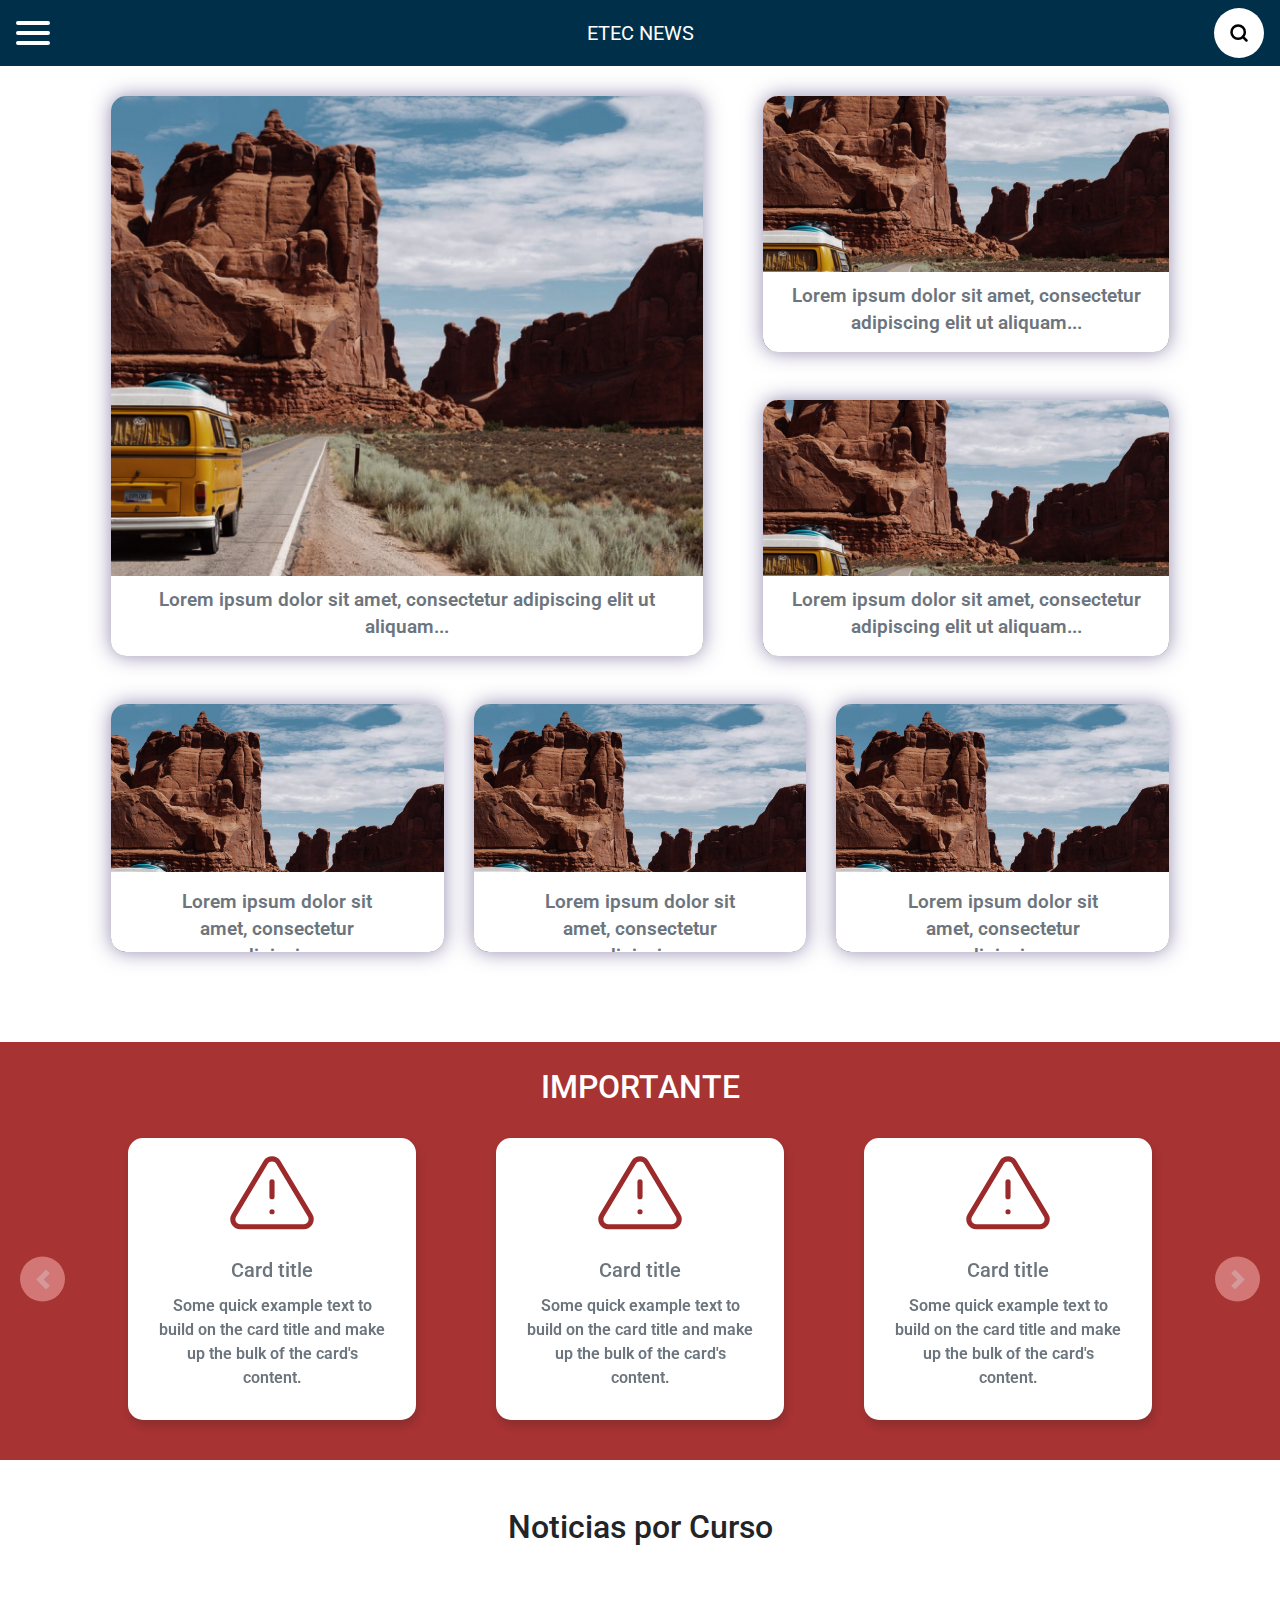
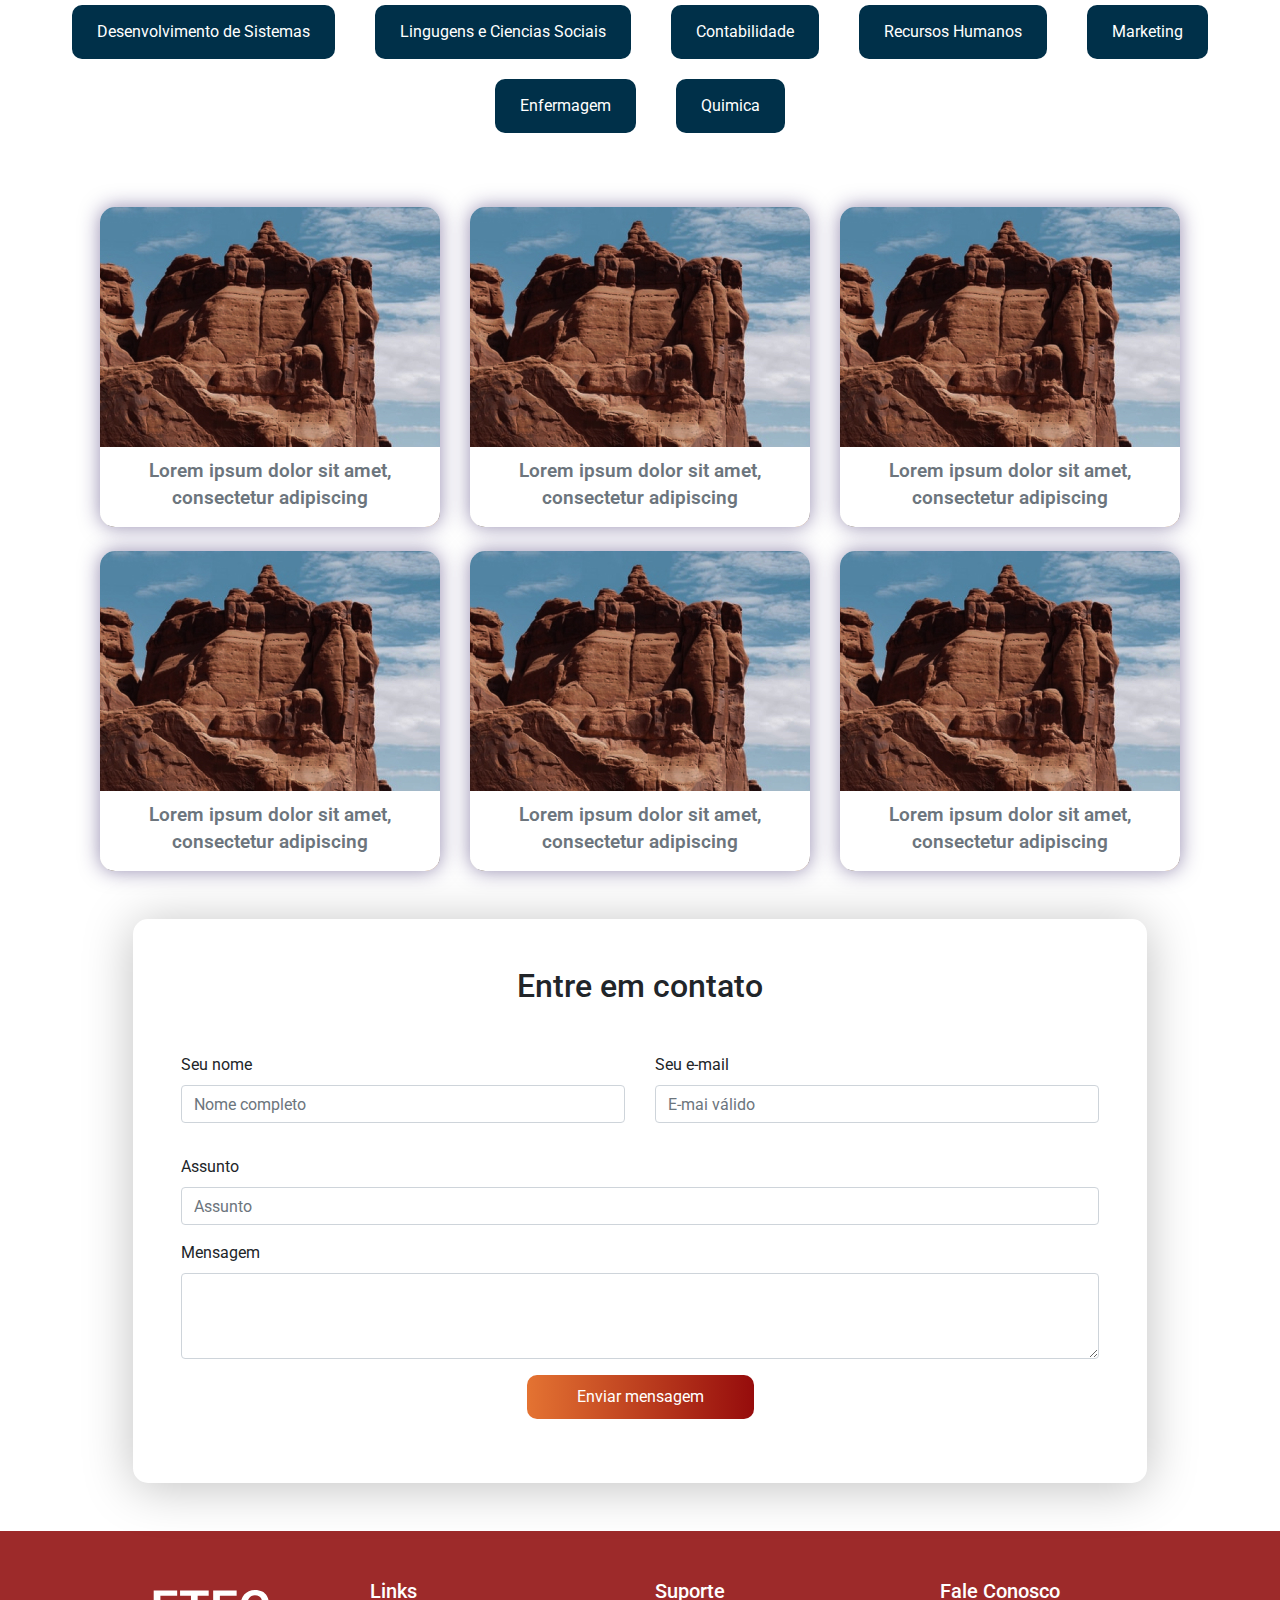
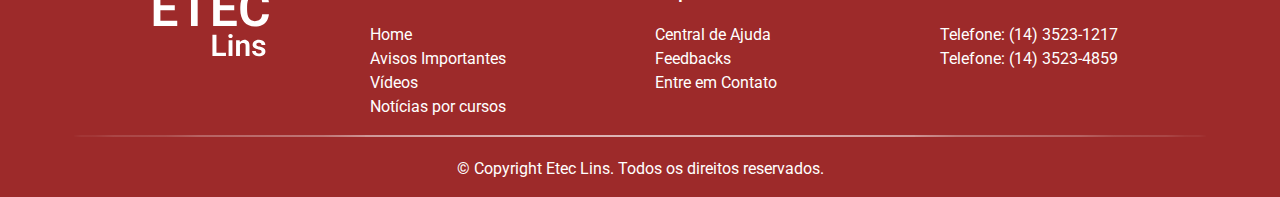
<file: index.html>
<!doctype html>
<html lang="pt-br">

<head>
    <meta charset="utf-8">
    <meta name="viewport" content="width=device-width, initial-scale=1, shrink-to-fit=no">
    <link rel="stylesheet" href="https://stackpath.bootstrapcdn.com/bootstrap/4.3.1/css/bootstrap.min.css" integrity="sha384-ggOyR0iXCbMQv3Xipma34MD+dH/1fQ784/j6cY/iJTQUOhcWr7x9JvoRxT2MZw1T" crossorigin="anonymous">
    <link rel="stylesheet" href="./css/global.css">
    <title>Etec News</title>
</head>

<body>

    
    <!-- NAVBAR // SIDEBAR -->
<nav class="navbar fixed-top">
    <button class="btn menu-btn">
<img src="./img/menu.svg" alt="menu" id="abrir">
</button>
    <a class="navbar-brand text-white nav-logo mr-auto" href="index.html">ETEC NEWS</a>
    <div class="search-box ml-auto">
        <input type="text" class="search-input" placeholder="Procurando por algo?">
        <a class="search-btn" href="#">
        <img src="./img/search.svg" alt="search">
        </a>
    </div>
</nav>

    <!-- SIDEBARR -->
        <div class="sidebar d-flex flex-column justify-content-between">
            <header>
                <h3 class="text-center logo-sidebar">ETEC NEWS</h3>
                <button class="fechar">
            <img src="./img/fechar.svg" alt="fechar">
        </button>
            </header>

            <input type="text" placeholder="Procurando por algo?" class="search-input-sidebar px-2 focus-0">

            <ul class="category">
                <li>
                    <img src="./img/home.svg" alt="home">
                    <a href="#home"></i>Home</a>
                </li>
                <li>
                    <img src="./img/alert-circle.svg" alt="avisos">
                    <a href="#avisos"></i>Avisos</a>
                </li>
                <li>
                    <img src="./img/paperclip.svg" alt="noticias">
                    <a href="#noticias"></i>Notícias</a>
                </li>
            </ul>
            <ul class="Help">
                <li><img src="./img/mail.svg" alt="email">
                    <a href="#contato"></i>Contate-nos</a>
                </li>
                <li><img src="./img/help-circle.svg" alt="duvidas">
                    <a href="#footer"></i>Dúvidas</a>
                </li>
            </ul>
        </div>
</nav>


    <!-- CARDS HOME -->
    <div class="container-fluid px-5 home" id="home">
        <div class="row mt-5 px-md-5">
            <div class="col-12 col-sm-12 col-md-7">
                <div class="container-fluid">
                    <div class="row">
                        <div class="col-12 col-sm-12 col-md-12">
                            <div class="box card-home-principal mt-5">
                                <div class="content">
                                    <p class="text-secondary">Lorem ipsum dolor sit amet, consectetur adipiscing elit ut aliquam...</p>
                                    <a class="btn btn-primary ver-mais" href="noticias.html">Ver Mais</a>
                                </div>
                            </div>
                        </div>
                    </div>
                </div>
            </div>
            <div class="col-12 col-sm-12 col-md-5">

                <div class="container-fluid">
                    <div class="row mt-md-4">
                        <div class="col-sm-12 col-md-12">
                            <div class="box card-home">
                                <div class="box card-secundary mt-4">
                                    <div class="content">
                                        <p class="text-secondary">Lorem ipsum dolor sit amet, consectetur adipiscing elit ut aliquam...</p>
                                        <a class="btn btn-primary ver-mais" href="noticias.html">Ver Mais</a>
                                    </div>
                                </div>
                            </div>
                        </div>
                    </div>
                    <div class="row mt-md-5">

                        <div class="col-sm-12 col-md-12">
                            <div class="box card-home mt-4 mt-md-0">
                                <div class="box card-secundary">
                                    <div class="content">
                                        <p class="text-secondary">Lorem ipsum dolor sit amet, consectetur adipiscing elit ut aliquam...</p>
                                        <a class="btn btn-primary ver-mais" href="noticias.html">Ver Mais</a>
                                    </div>
                                </div>
                            </div>
                        </div>
                    </div>
                </div>
            </div>
        </div>
        <div class="row mt-md-5">
            <div class="col-12 col-sm-12 col-md-12">

                <div class="container-fluid">
                    <div class="row px-md-5">
                        <div class="col-sm-12 col-12 col-md-4">
                            <div class="box card-home  mt-4 mt-md-0">
                                <div class="box card-tertiary">
                                    <div class="content px-5 py-3">
                                        <p class="text-secondary">Lorem ipsum dolor sit amet, consectetur adipiscing</p>
                                        <a class="btn btn-primary ver-mais" href="noticias.html">Ver Mais</a>
                                    </div>
                                </div>
                            </div>
                        </div>
                        <div class="col-sm-12 col-12 col-md-4">
                            <div class="box card-home  mt-4 mt-md-0">
                                <div class="box card-tertiary">
                                    <div class="content px-5 py-3">
                                        <p class="text-secondary">Lorem ipsum dolor sit amet, consectetur adipiscing</p>
                                        <a class="btn btn-primary ver-mais" href="noticias.html">Ver Mais</a>
                                    </div>
                                </div>
                            </div>
                        </div>
                        <div class="col-12 col-sm-12 col-md-4">
                            <div class="box card-home  mt-4 mt-md-0">
                                <div class="box card-tertiary">
                                    <div class="content px-5 py-3">
                                        <p class="text-secondary">Lorem ipsum dolor sit amet, consectetur adipiscing</p>
                                        <a class="btn btn-primary ver-mais" href="noticias.html">Ver Mais</a>
                                    </div>
                                </div>
                            </div>
                        </div>
                    </div>
                </div>
            </div>
        </div>
    </div>
    </div>
    
    <!-- AVISOS -->
    <div class=" avisos py-3" id="avisos">
        <h2 class="text-white text-center">IMPORTANTE</h2>
        <div id="carouselExampleControls" class="carousel slide" data-ride="carousel">
            <div class="carousel-inner">
                <div class="carousel-item active">
                    <div class="cards-wrapper">
                        <div class="card d-md-block" style="width: 18rem;">
                            <img src="img/alert-triangle.svg" class="card-img-top mx-auto" alt="...">
                            <div class="card-body">
                                <h5 class="card-title text-center">Card title</h5>
                                <p class="card-text">Some quick example text to build on the card title and make up the bulk of the card's content.</p>
                            </div>
                        </div>
                        <div class="card d-none d-md-block" style="width: 18rem;">
                            <img src="img/alert-triangle.svg" class="card-img-top mx-auto" alt="...">
                            <div class="card-body">
                                <h5 class="card-title text-center">Card title</h5>
                                <p class="card-text ">Some quick example text to build on the card title and make up the bulk of the card's content.</p>
                            </div>
                        </div>
                        <div class="card d-none d-md-block" style="width: 18rem;">
                            <img src="img/alert-triangle.svg" class="card-img-top mx-auto" alt="...">
                            <div class="card-body">
                                <h5 class="card-title text-center">Card title</h5>
                                <p class="card-text">Some quick example text to build on the card title and make up the bulk of the card's content.</p>
                            </div>
                        </div>
                    </div>
                </div>
                <div class="carousel-item">
                    <div class="cards-wrapper">
                        <div class="card d-md-block" style="width: 18rem;">
                            <img src="img/alert-triangle.svg" class="card-img-top mx-auto" alt="...">
                            <div class="card-body">
                                <h5 class="card-title text-center">Card title</h5>
                                <p class="card-text">Some quick example text to build on the card title and make up the bulk of the card's content.</p>
                            </div>
                        </div>
                        <div class="card d-none d-md-block" style="width: 18rem;">
                            <img src="img/alert-triangle.svg" class="card-img-top mx-auto" alt="...">
                            <div class="card-body">
                                <h5 class="card-title text-center">Card title</h5>
                                <p class="card-text">Some quick example text to build on the card title and make up the bulk of the card's content.</p>
                            </div>
                        </div>
                        <div class="card d-none d-md-block" style="width: 18rem;">
                            <img src="img/alert-triangle.svg" class="card-img-top mx-auto" alt="...">
                            <div class="card-body">
                                <h5 class="card-title text-center">Card title</h5>
                                <p class="card-text">Some quick example text to build on the card title and make up the bulk of the card's content.</p>
                            </div>
                        </div>
                    </div>
                </div>
            </div>
            <a class="carousel-control-prev" href="#carouselExampleControls" role="button" data-slide="prev">
                <span class="carousel-control-prev-icon" aria-hidden="true"></span>
                <span class="sr-only">Previous</span>
            </a>
            <a class="carousel-control-next" href="#carouselExampleControls" role="button" data-slide="next">
                <span class="carousel-control-next-icon" aria-hidden="true"></span>
                <span class="sr-only">Next</span>
            </a>
        </div>
    </div>


    <!-- NOTICIAS POR CURSO -->
    <div id="noticias">
    <h2 class="text-center mt-5">Noticias por Curso</h2>
    <nav>
        <div class="nav  mt-5 d-flex justify-content-center cursos" id="nav-tab" role="tablist">
            <a class="nav-item nav-link active" id="DS-tab" data-toggle="tab" href="#DS" role="tab" aria-controls="DS" aria-selected="true">Desenvolvimento de Sistemas</a>
            <a class="nav-item nav-link" id="LIN-tab" data-toggle="tab" href="#LIN" role="tab" aria-controls="LIN" aria-selected="false">Lingugens e Ciencias Sociais</a>
            <a class="nav-item nav-link" id="CONT-tab" data-toggle="tab" href="#CONT" role="tab" aria-controls="CONT" aria-selected="false">Contabilidade</a>
            <a class="nav-item nav-link" id="RH-tab" data-toggle="tab" href="#RH" role="tab" aria-controls="RH" aria-selected="false">Recursos Humanos</a>
            <a class="nav-item nav-link" id="MAR-tab" data-toggle="tab" href="#MAR" role="tab" aria-controls="MAR" aria-selected="false">Marketing</a>
            <a class="nav-item nav-link" id="ENF-tab" data-toggle="tab" href="#ENF" role="tab" aria-controls="ENF" aria-selected="false">Enfermagem</a>
            <a class="nav-item nav-link" id="QUI-tab" data-toggle="tab" href="#QUI" role="tab" aria-controls="QUI" aria-selected="false">Quimica</a>
        </div>
    </nav>

    <div class="tab-content" id="nav-tabContent">
        <div class="tab-pane fade show active" id="DS" role="tabpanel" aria-labelledby="DS-tab">
            <div class="container ">
                <div class="row mt-3">
                    <div class="col-12 col-sm-12 col-md-12">
                        <div class="container-fluid mt-5">
                            <div class="row">
                                <div class="col-sm-4 mt-sm-4 mt-md-0">
                                    <div class="box card-new">
                                        <div class="content">
                                            <p class="text-secondary">Lorem ipsum dolor sit amet, consectetur adipiscing</p>
                                            <a class="btn btn-primary ver-mais" href="noticias.html">Ver Mais</a>
                                        </div>
                                    </div>
                                </div>
                                <div class="col-sm-4 mt-md-0 mt-5">
                                    <div class="box card-new">
                                        <div class="content">
                                            <p class="text-secondary">Lorem ipsum dolor sit amet, consectetur adipiscing</p>
                                            <a class="btn btn-primary ver-mais" href="noticias.html">Ver Mais</a>
                                        </div>
                                    </div>
                                </div>
                                <div class="col-sm-4 mt-md-0 mt-5">
                                    <div class="box card-new">
                                        <div class="content">
                                            <p class="text-secondary">Lorem ipsum dolor sit amet, consectetur adipiscing</p>
                                            <a class="btn btn-primary ver-mais" href="noticias.html">Ver Mais</a>
                                        </div>
                                    </div>
                                </div>
                                <div class="col-sm-4 mt-4">
                                    <div class="box card-new">
                                        <div class="content">
                                            <p class="text-secondary">Lorem ipsum dolor sit amet, consectetur adipiscing</p>
                                            <a class="btn btn-primary ver-mais" href="noticias.html">Ver Mais</a>
                                        </div>
                                    </div>
                                </div>
                                <div class="col-sm-4 mt-4">
                                    <div class="box card-new">
                                        <div class="content">
                                            <p class="text-secondary">Lorem ipsum dolor sit amet, consectetur adipiscing</p>
                                            <a class="btn btn-primary ver-mais" href="noticias.html">Ver Mais</a>
                                        </div>
                                    </div>
                                </div>
                                <div class="col-sm-4 mt-4">
                                    <div class="box card-new">
                                        <div class="content">
                                            <p class="text-secondary">Lorem ipsum dolor sit amet, consectetur adipiscing</p>
                                            <a class="btn btn-primary ver-mais" href="noticias.html">Ver Mais</a>
                                        </div>
                                    </div>
                                </div>
                            </div>
                        </div>
                    </div>
                </div>
            </div>
        </div>
        <div class="tab-pane fade" id="LIN" role="tabpanel" aria-labelledby="LIN-tab">
            <div class="container ">
                <div class="row mt-3">
                    <div class="col-12 col-sm-12 col-md-12">
                        <div class="container-fluid mt-5">
                            <div class="row">
                                <div class="col-sm-4 mt-sm-4 mt-md-0">
                                    <div class="box card-new">
                                        <div class="content">
                                            <p class="text-secondary">Lorem ipsum dolor sit amet, consectetur adipiscing</p>
                                            <a class="btn btn-primary ver-mais" href="noticias.html">Ver Mais</a>
                                        </div>
                                    </div>
                                </div>
                                <div class="col-sm-4 mt-md-0 mt-5">
                                    <div class="box card-new">
                                        <div class="content">
                                            <p class="text-secondary">Lorem ipsum dolor sit amet, consectetur adipiscing</p>
                                            <a class="btn btn-primary ver-mais" href="noticias.html">Ver Mais</a>
                                        </div>
                                    </div>
                                </div>
                                <div class="col-sm-4 mt-md-0 mt-5">
                                    <div class="box card-new">
                                        <div class="content">
                                            <p class="text-secondary">Lorem ipsum dolor sit amet, consectetur adipiscing</p>
                                            <a class="btn btn-primary ver-mais" href="noticias.html">Ver Mais</a>
                                        </div>
                                    </div>
                                </div>
                                <div class="col-sm-4 mt-4">
                                    <div class="box card-new">
                                        <div class="content">
                                            <p class="text-secondary">Lorem ipsum dolor sit amet, consectetur adipiscing</p>
                                            <a class="btn btn-primary ver-mais" href="noticias.html">Ver Mais</a>
                                        </div>
                                    </div>
                                </div>
                                <div class="col-sm-4 mt-4">
                                    <div class="box card-new">
                                        <div class="content">
                                            <p class="text-secondary">Lorem ipsum dolor sit amet, consectetur adipiscing</p>
                                            <a class="btn btn-primary ver-mais" href="noticias.html">Ver Mais</a>
                                        </div>
                                    </div>
                                </div>
                                <div class="col-sm-4 mt-4">
                                    <div class="box card-new">
                                        <div class="content">
                                            <p class="text-secondary">Lorem ipsum dolor sit amet, consectetur adipiscing</p>
                                            <a class="btn btn-primary ver-mais" href="noticias.html">Ver Mais</a>
                                        </div>
                                    </div>
                                </div>
                            </div>
                        </div>
                    </div>
                </div>
            </div>
        </div>
        <div class="tab-pane fade" id="CONT" role="tabpanel" aria-labelledby="CONT-tab">
            <div class="container ">
                <div class="row mt-3">
                    <div class="col-12 col-sm-12 col-md-12">
                        <div class="container-fluid mt-5">
                            <div class="row">
                                <div class="col-sm-4 mt-sm-4 mt-md-0">
                                    <div class="box card-new">
                                        <div class="content">
                                            <p class="text-secondary">Lorem ipsum dolor sit amet, consectetur adipiscing</p>
                                            <a class="btn btn-primary ver-mais" href="noticias.html">Ver Mais</a>
                                        </div>
                                    </div>
                                </div>
                                <div class="col-sm-4 mt-md-0 mt-5">
                                    <div class="box card-new">
                                        <div class="content">
                                            <p class="text-secondary">Lorem ipsum dolor sit amet, consectetur adipiscing</p>
                                            <a class="btn btn-primary ver-mais" href="noticias.html">Ver Mais</a>
                                        </div>
                                    </div>
                                </div>
                                <div class="col-sm-4 mt-md-0 mt-5">
                                    <div class="box card-new">
                                        <div class="content">
                                            <p class="text-secondary">Lorem ipsum dolor sit amet, consectetur adipiscing</p>
                                            <a class="btn btn-primary ver-mais" href="noticias.html">Ver Mais</a>
                                        </div>
                                    </div>
                                </div>
                                <div class="col-sm-4 mt-4">
                                    <div class="box card-new">
                                        <div class="content">
                                            <p class="text-secondary">Lorem ipsum dolor sit amet, consectetur adipiscing</p>
                                            <a class="btn btn-primary ver-mais" href="noticias.html">Ver Mais</a>
                                        </div>
                                    </div>
                                </div>
                                <div class="col-sm-4 mt-4">
                                    <div class="box card-new">
                                        <div class="content">
                                            <p class="text-secondary">Lorem ipsum dolor sit amet, consectetur adipiscing</p>
                                            <a class="btn btn-primary ver-mais" href="noticias.html">Ver Mais</a>
                                        </div>
                                    </div>
                                </div>
                                <div class="col-sm-4 mt-4">
                                    <div class="box card-new">
                                        <div class="content">
                                            <p class="text-secondary">Lorem ipsum dolor sit amet, consectetur adipiscing</p>
                                            <a class="btn btn-primary ver-mais" href="noticias.html">Ver Mais</a>
                                        </div>
                                    </div>
                                </div>
                            </div>
                        </div>
                    </div>
                </div>
            </div>
        </div>
        <div class="tab-pane fade" id="RH" role="tabpanel" aria-labelledby="RH-tab">
            <div class="container">
                <div class="container ">
                    <div class="row mt-3">
                        <div class="col-12 col-sm-12 col-md-12">
                            <div class="container-fluid mt-5">
                                <div class="row">
                                    <div class="col-sm-4 mt-sm-4 mt-md-0">
                                        <div class="box card-new">
                                            <div class="content">
                                                <p class="text-secondary">Lorem ipsum dolor sit amet, consectetur adipiscing</p>
                                                <a class="btn btn-primary ver-mais" href="noticias.html">Ver Mais</a>
                                            </div>
                                        </div>
                                    </div>
                                    <div class="col-sm-4 mt-md-0 mt-5">
                                        <div class="box card-new">
                                            <div class="content">
                                                <p class="text-secondary">Lorem ipsum dolor sit amet, consectetur adipiscing</p>
                                                <a class="btn btn-primary ver-mais" href="noticias.html">Ver Mais</a>
                                            </div>
                                        </div>
                                    </div>
                                    <div class="col-sm-4 mt-md-0 mt-5">
                                        <div class="box card-new">
                                            <div class="content">
                                                <p class="text-secondary">Lorem ipsum dolor sit amet, consectetur adipiscing</p>
                                                <a class="btn btn-primary ver-mais" href="noticias.html">Ver Mais</a>
                                            </div>
                                        </div>
                                    </div>
                                    <div class="col-sm-4 mt-4">
                                        <div class="box card-new">
                                            <div class="content">
                                                <p class="text-secondary">Lorem ipsum dolor sit amet, consectetur adipiscing</p>
                                                <a class="btn btn-primary ver-mais" href="noticias.html">Ver Mais</a>
                                            </div>
                                        </div>
                                    </div>
                                    <div class="col-sm-4 mt-4">
                                        <div class="box card-new">
                                            <div class="content">
                                                <p class="text-secondary">Lorem ipsum dolor sit amet, consectetur adipiscing</p>
                                                <a class="btn btn-primary ver-mais" href="noticias.html">Ver Mais</a>
                                            </div>
                                        </div>
                                    </div>
                                    <div class="col-sm-4 mt-4">
                                        <div class="box card-new">
                                            <div class="content">
                                                <p class="text-secondary">Lorem ipsum dolor sit amet, consectetur adipiscing</p>
                                                <a class="btn btn-primary ver-mais" href="noticias.html">Ver Mais</a>
                                            </div>
                                        </div>
                                    </div>
                                </div>
                            </div>
                        </div>
                    </div>
                </div>
            </div>
        </div>
        <div class="tab-pane fade" id="MAR" role="tabpanel" aria-labelledby="MAR-tab">
            <div class="container">
                <div class="container ">
                    <div class="row mt-3">
                        <div class="col-12 col-sm-12 col-md-12">
                            <div class="container-fluid mt-5">
                                <div class="row">
                                    <div class="col-sm-4 mt-sm-4 mt-md-0">
                                        <div class="box card-new">
                                            <div class="content">
                                                <p class="text-secondary">Lorem ipsum dolor sit amet, consectetur adipiscing</p>
                                                <a class="btn btn-primary ver-mais" href="noticias.html">Ver Mais</a>
                                            </div>
                                        </div>
                                    </div>
                                    <div class="col-sm-4 mt-md-0 mt-5">
                                        <div class="box card-new">
                                            <div class="content">
                                                <p class="text-secondary">Lorem ipsum dolor sit amet, consectetur adipiscing</p>
                                                <a class="btn btn-primary ver-mais" href="noticias.html">Ver Mais</a>
                                            </div>
                                        </div>
                                    </div>
                                    <div class="col-sm-4 mt-md-0 mt-5">
                                        <div class="box card-new">
                                            <div class="content">
                                                <p class="text-secondary">Lorem ipsum dolor sit amet, consectetur adipiscing</p>
                                                <a class="btn btn-primary ver-mais" href="noticias.html">Ver Mais</a>
                                            </div>
                                        </div>
                                    </div>
                                    <div class="col-sm-4 mt-4">
                                        <div class="box card-new">
                                            <div class="content">
                                                <p class="text-secondary">Lorem ipsum dolor sit amet, consectetur adipiscing</p>
                                                <a class="btn btn-primary ver-mais" href="noticias.html">Ver Mais</a>
                                            </div>
                                        </div>
                                    </div>
                                    <div class="col-sm-4 mt-4">
                                        <div class="box card-new">
                                            <div class="content">
                                                <p class="text-secondary">Lorem ipsum dolor sit amet, consectetur adipiscing</p>
                                                <a class="btn btn-primary ver-mais" href="noticias.html">Ver Mais</a>
                                            </div>
                                        </div>
                                    </div>
                                    <div class="col-sm-4 mt-4">
                                        <div class="box card-new">
                                            <div class="content">
                                                <p class="text-secondary">Lorem ipsum dolor sit amet, consectetur adipiscing</p>
                                                <a class="btn btn-primary ver-mais" href="noticias.html">Ver Mais</a>
                                            </div>
                                        </div>
                                    </div>
                                </div>
                            </div>
                        </div>
                    </div>
                </div>
        </div>
        <div class="tab-pane fade" id="ENF" role="tabpanel" aria-labelledby="ENF-tab">
            <div class="container ">
                <div class="row mt-3">
                    <div class="col-12 col-sm-12 col-md-12">
                        <div class="container-fluid mt-5">
                            <div class="row">
                                <div class="col-sm-4 mt-sm-4 mt-md-0">
                                    <div class="box card-new">
                                        <div class="content">
                                            <p class="text-secondary">Lorem ipsum dolor sit amet, consectetur adipiscing</p>
                                            <a class="btn btn-primary ver-mais" href="noticias.html">Ver Mais</a>
                                        </div>
                                    </div>
                                </div>
                                <div class="col-sm-4 mt-md-0 mt-5">
                                    <div class="box card-new">
                                        <div class="content">
                                            <p class="text-secondary">Lorem ipsum dolor sit amet, consectetur adipiscing</p>
                                            <a class="btn btn-primary ver-mais" href="noticias.html">Ver Mais</a>
                                        </div>
                                    </div>
                                </div>
                                <div class="col-sm-4 mt-md-0 mt-5">
                                    <div class="box card-new">
                                        <div class="content">
                                            <p class="text-secondary">Lorem ipsum dolor sit amet, consectetur adipiscing</p>
                                            <a class="btn btn-primary ver-mais" href="noticias.html">Ver Mais</a>
                                        </div>
                                    </div>
                                </div>
                                <div class="col-sm-4 mt-4">
                                    <div class="box card-new">
                                        <div class="content">
                                            <p class="text-secondary">Lorem ipsum dolor sit amet, consectetur adipiscing</p>
                                            <a class="btn btn-primary ver-mais" href="noticias.html">Ver Mais</a>
                                        </div>
                                    </div>
                                </div>
                                <div class="col-sm-4 mt-4">
                                    <div class="box card-new">
                                        <div class="content">
                                            <p class="text-secondary">Lorem ipsum dolor sit amet, consectetur adipiscing</p>
                                            <a class="btn btn-primary ver-mais" href="noticias.html">Ver Mais</a>
                                        </div>
                                    </div>
                                </div>
                                <div class="col-sm-4 mt-4">
                                    <div class="box card-new">
                                        <div class="content">
                                            <p class="text-secondary">Lorem ipsum dolor sit amet, consectetur adipiscing</p>
                                            <a class="btn btn-primary ver-mais" href="noticias.html">Ver Mais</a>
                                        </div>
                                    </div>
                                </div>
                            </div>
                        </div>
                    </div>
                </div>
            </div>
        </div>
        <div class="tab-pane fade" id="QUI" role="tabpanel" aria-labelledby="QUI-tab">
            <div class="container ">
                <div class="row mt-3">
                    <div class="col-12 col-sm-12 col-md-12">
                        <div class="container-fluid mt-5">
                            <div class="row">
                                <div class="col-sm-4 mt-sm-4 mt-md-0">
                                    <div class="box card-new">
                                        <div class="content">
                                            <p class="text-secondary">Lorem ipsum dolor sit amet, consectetur adipiscing</p>
                                            <a class="btn btn-primary ver-mais" href="noticias.html">Ver Mais</a>
                                        </div>
                                    </div>
                                </div>
                                <div class="col-sm-4 mt-md-0 mt-5">
                                    <div class="box card-new">
                                        <div class="content">
                                            <p class="text-secondary">Lorem ipsum dolor sit amet, consectetur adipiscing</p>
                                            <a class="btn btn-primary ver-mais" href="noticias.html">Ver Mais</a>
                                        </div>
                                    </div>
                                </div>
                                <div class="col-sm-4 mt-md-0 mt-5">
                                    <div class="box card-new">
                                        <div class="content">
                                            <p class="text-secondary">Lorem ipsum dolor sit amet, consectetur adipiscing</p>
                                            <a class="btn btn-primary ver-mais" href="noticias.html">Ver Mais</a>
                                        </div>
                                    </div>
                                </div>
                                <div class="col-sm-4 mt-4">
                                    <div class="box card-new">
                                        <div class="content">
                                            <p class="text-secondary">Lorem ipsum dolor sit amet, consectetur adipiscing</p>
                                            <a class="btn btn-primary ver-mais" href="noticias.html">Ver Mais</a>
                                        </div>
                                    </div>
                                </div>
                                <div class="col-sm-4 mt-4">
                                    <div class="box card-new">
                                        <div class="content">
                                            <p class="text-secondary">Lorem ipsum dolor sit amet, consectetur adipiscing</p>
                                            <a class="btn btn-primary ver-mais" href="noticias.html">Ver Mais</a>
                                        </div>
                                    </div>
                                </div>
                                <div class="col-sm-4 mt-4">
                                    <div class="box card-new">
                                        <div class="content">
                                            <p class="text-secondary">Lorem ipsum dolor sit amet, consectetur adipiscing</p>
                                            <a class="btn btn-primary ver-mais" href="noticias.html">Ver Mais</a>
                                        </div>
                                    </div>
                                </div>
                            </div>
                        </div>
                    </div>
                </div>
            </div>
            <div>
            </div>
        </div>
    </div>

    </div>

    <div class="container  mt-5 contact-page" id="contato">
        <form class="contact p-5 m-2 m-md-5">
            <h2 class="text-center mb-5">Entre em contato</h2>
            <div class="row">
                <div class="form-group col-md-6">
                    <label for="name">Seu nome</label>
                    <input type="text" name="name" class="form-control" placeholder="Nome completo" required="">
                </div>
                <div class="form-group col-md-6 mt-3 mt-md-0">
                    <label for="name">Seu e-mail</label>
                    <input type="email" class="form-control" name="email" placeholder="E-mai válido" required="">
                </div>
            </div>
            <div class="form-group mt-3">
                <label for="name">Assunto</label>
                <input type="text" class="form-control" name="subject" placeholder="Assunto" required="">
            </div>
            <div class="form-group mt-3">
                <label for="name">Mensagem</label>
                <textarea class="form-control" name="message" rows="3" required=""></textarea>
            </div>
            <div class="my-3">
                <div class="text-center"><button type="submit" class="btn btn-primary ver-mais">Enviar mensagem</button></div>
        </form>
        </div>
    </div>

    <!-- RODAPÉ -->
    <div class="container-fluid mt-5 bg-dark footer" id="footer">
        <div class="row">
            <div class="col-12 col-sm-12 col-md-12">

                <div class="container">
                    <div class="row mt-5">
                        <div class="col-sm-3 text-center">
                            <img src="./img/ETEC.svg" alt="etec">
                        </div>
                        <div class="col-sm-3 text-center text-sm-left mt-5 mt-sm-0 mt-md-0">
                            <h5>Links</h5>
                            <ul>
                                <li><a href="#"> Home</a></li>
                                <li><a href="#"> Avisos Importantes</a></li>
                                <li><a href="#"> Vídeos</a></li>
                                <li><a href="#"> Notícias por cursos</a></li>
                            </ul>
                        </div>
                        <div class="col-sm-3 text-center text-sm-left mt-5 mt-sm-0 mt-md-0">
                            <h5>Suporte</h5>
                            <ul>
                                <li><a href="#"> Central de Ajuda</a></li>
                                <li><a href="#"> Feedbacks</a></li>
                                <li><a href="#"> Entre em Contato</a></li>
                            </ul>
                        </div>
                        <div class="col-sm-3 text-center text-sm-left mt-5 mt-sm-0 mt-md-0">
                            <h5>Fale Conosco</h5>
                            <ul>
                                <li>Telefone: (14) 3523-1217</li>
                                <li> Telefone: (14) 3523-4859</li>
                            </ul>
                        </div>
                        <div class="border-footer"></div>
                        <p class="text-center">© Copyright Etec Lins. Todos os direitos reservados.</p>
                    </div>
                </div>

    <script src="./js/script.js"></script>
    <script src="https://code.jquery.com/jquery-3.3.1.slim.min.js" integrity="sha384-q8i/X+965DzO0rT7abK41JStQIAqVgRVzpbzo5smXKp4YfRvH+8abtTE1Pi6jizo" crossorigin="anonymous"></script>
    <script src="https://cdnjs.cloudflare.com/ajax/libs/popper.js/1.14.7/umd/popper.min.js" integrity="sha384-UO2eT0CpHqdSJQ6hJty5KVphtPhzWj9WO1clHTMGa3JDZwrnQq4sF86dIHNDz0W1" crossorigin="anonymous"></script>
    <script src="https://stackpath.bootstrapcdn.com/bootstrap/4.3.1/js/bootstrap.min.js" integrity="sha384-JjSmVgyd0p3pXB1rRibZUAYoIIy6OrQ6VrjIEaFf/nJGzIxFDsf4x0xIM+B07jRM" crossorigin="anonymous"></script>
</body>

</html>
</file>
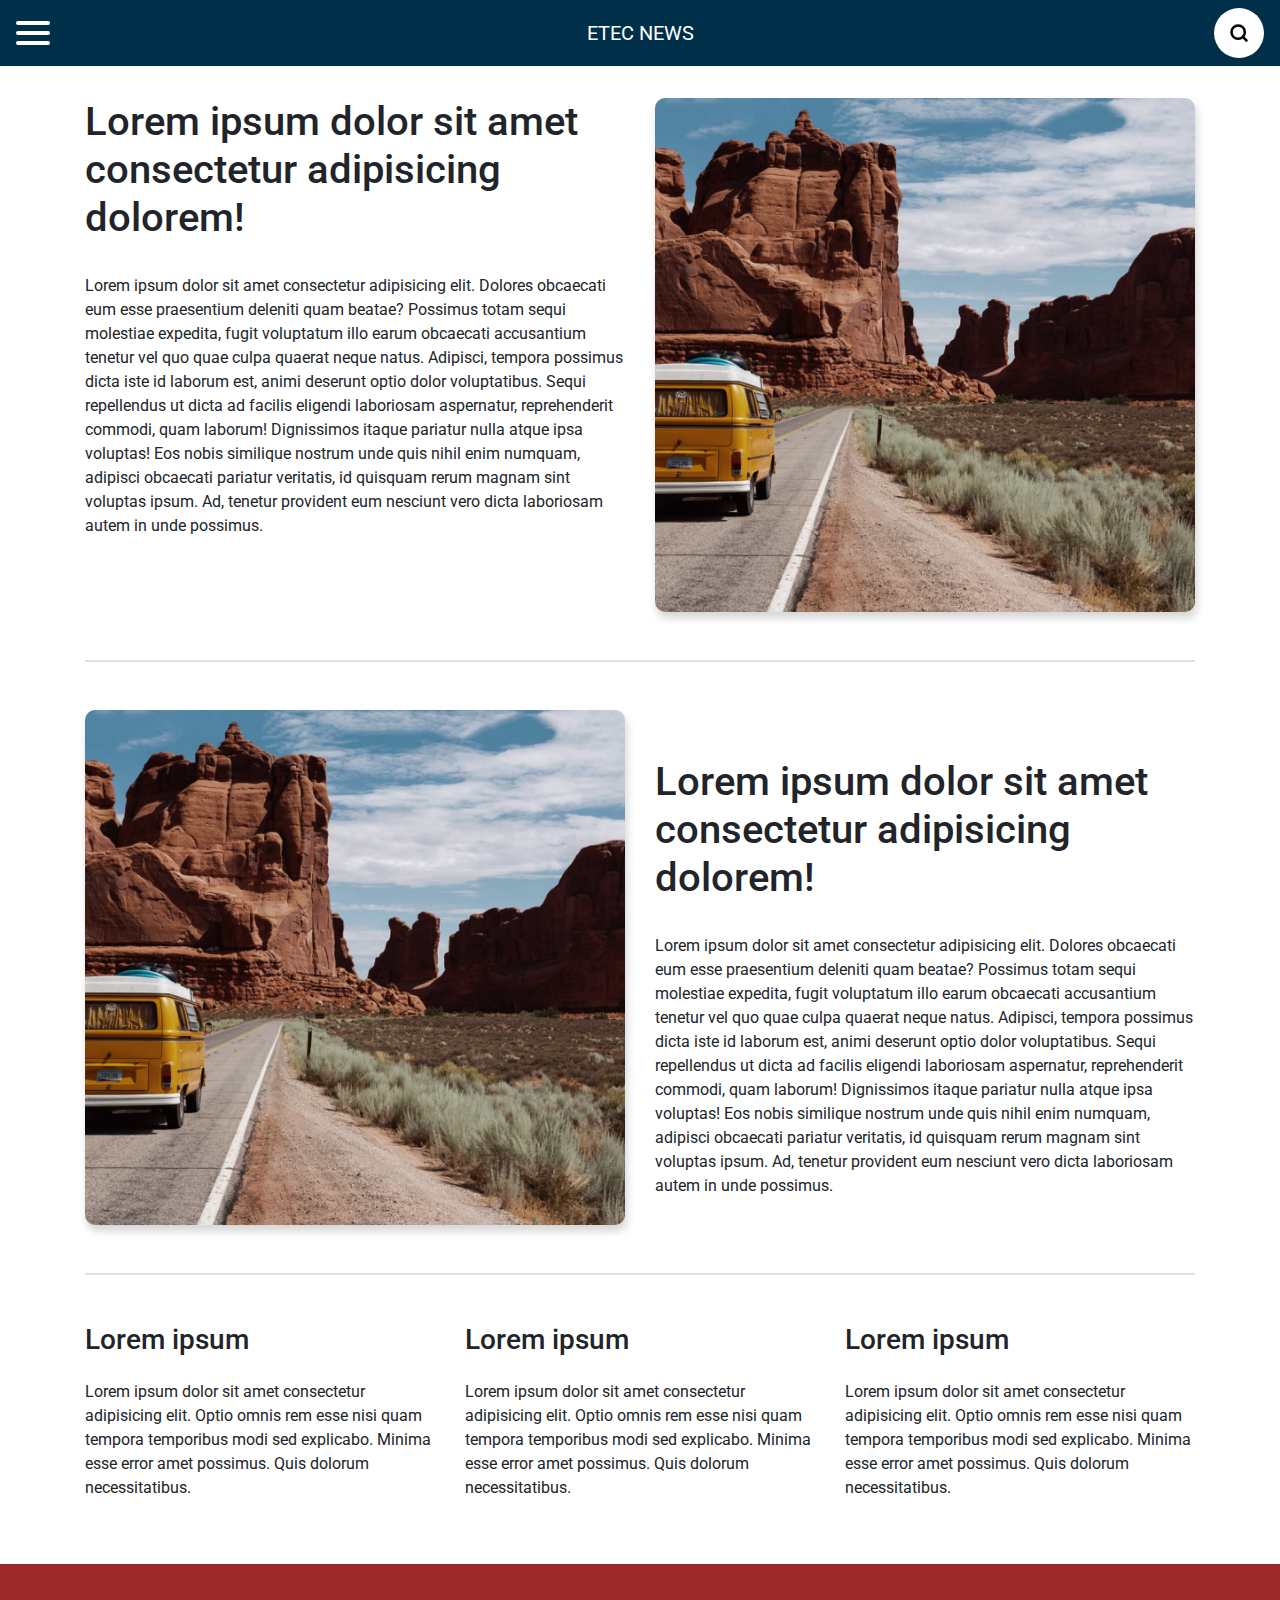
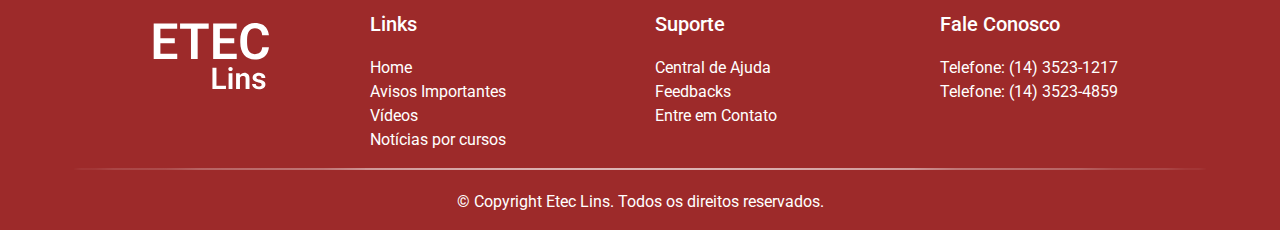
<file: noticias.html>
<!doctype html>
<html lang="pt-br">

<head>
    <meta charset="utf-8">
    <meta name="viewport" content="width=device-width, initial-scale=1, shrink-to-fit=no">
    <link rel="stylesheet" href="https://stackpath.bootstrapcdn.com/bootstrap/4.3.1/css/bootstrap.min.css" integrity="sha384-ggOyR0iXCbMQv3Xipma34MD+dH/1fQ784/j6cY/iJTQUOhcWr7x9JvoRxT2MZw1T" crossorigin="anonymous">
    <link rel="stylesheet" href="https://cdnjs.cloudflare.com/ajax/libs/font-awesome/6.1.1/css/all.min.css" integrity="sha512-KfkfwYDsLkIlwQp6LFnl8zNdLGxu9YAA1QvwINks4PhcElQSvqcyVLLD9aMhXd13uQjoXtEKNosOWaZqXgel0g==" crossorigin="anonymous" referrerpolicy="no-referrer"
    />
    <link rel="stylesheet" href="./css/global.css">
    <title>Title</title>
</head>

<body>

    <!-- NAVBAR // SIDEBAR -->
    <nav class="navbar fixed-top">
        <button class="btn menu-btn">
    <img src="./img/menu.svg" alt="menu" id="abrir">
    </button>
        <a class="navbar-brand text-white nav-logo mr-auto" href="index.html">ETEC NEWS</a>
        <div class="search-box ml-auto">
            <input type="text" class="search-input" placeholder="Procurando por algo?">
            <a class="search-btn" href="#">
            <img src="/img/search.svg" alt="search">
            </a>
        </div>
    </nav>
    
        <!-- SIDEBARR -->
            <div class="sidebar d-flex flex-column justify-content-between">
                <header>
                    <h3 class="text-center logo-sidebar">ETEC NEWS</h3>
                    <button class="fechar">
                <img src="./img/fechar.svg" alt="fechar">
            </button>
                </header>
    
                <input type="text" placeholder="Procurando por algo?" class="search-input-sidebar px-2 focus-0">
    
                <ul class="category">
                    <li>
                        <img src="./img/home.svg" alt="home">
                        <a href="#home"></i>Home</a>
                    </li>
                    <li>
                        <img src="./img/alert-circle.svg" alt="avisos">
                        <a href="#avisos"></i>Avisos</a>
                    </li>
                    <li>
                        <img src="./img/paperclip.svg" alt="noticias">
                        <a href="#noticias"></i>Notícias</a>
                    </li>
                    <li>
                        <img src="./img/film.svg" alt="videos">
                        <a href="#videos"></i>Vídeos</a>
                    </li>
                </ul>
                <ul class="Help">
                    <li><img src="./img/mail.svg" alt="email">
                        <a href="#contato"></i>Contate-nos</a>
                    </li>
                    <li><img src="./img/help-circle.svg" alt="duvidas">
                        <a href="#footer"></i>Dúvidas</a>
                    </li>
                </ul>
            </div>
    </nav>


    <div class="container mt-5">
        <div class="border mb-5"></div>
        <div class="row">
            <div class="col-12 col-sm-12 col-md-12">

                <div class="row flex-md-nowrap">
                    <div class="col-sm-12 col-md-6">
                        <h1 class="new-tittle">Lorem ipsum dolor sit amet consectetur adipisicing dolorem!</h1>
                        <br>
                        <P>Lorem ipsum dolor sit amet consectetur adipisicing elit. Dolores obcaecati eum esse praesentium deleniti quam beatae? Possimus totam sequi molestiae expedita, fugit voluptatum illo earum obcaecati accusantium tenetur vel quo quae
                            culpa quaerat neque natus. Adipisci, tempora possimus dicta iste id laborum est, animi deserunt optio dolor voluptatibus. Sequi repellendus ut dicta ad facilis eligendi laboriosam aspernatur, reprehenderit commodi, quam laborum!
                            Dignissimos itaque pariatur nulla atque ipsa voluptas! Eos nobis similique nostrum unde quis nihil enim numquam, adipisci obcaecati pariatur veritatis, id quisquam rerum magnam sint voluptas ipsum. Ad, tenetur provident eum
                            nesciunt vero dicta laboriosam autem in unde possimus.
                        </P>
                    </div>
                    <div class="col-sm-12 col-md-6">
                        <div class="imagem">
                            <img src="/img/img-principal.jpg" alt="" class="img-fluid">
                        </div>
                    </div>
                </div>
            </div>
        </div>
    </div>

    <div class="container mt-5">
        <div class="border mb-5"></div>
        <div class="row">
            <div class="col-12 col-sm-12 col-md-12">

                <div class="row flex-md-nowrap">
                    <div class="col-sm-12 col-md-6">
                        <div class="imagem">
                            <img src="/img/img-principal.jpg" alt="" class="img-fluid">
                        </div>
                    </div>
                    <div class="col-sm-12 col-md-6">
                        <h1 class="new-tittle mt-5">Lorem ipsum dolor sit amet consectetur adipisicing dolorem!</h1>
                        <br>
                        <P>Lorem ipsum dolor sit amet consectetur adipisicing elit. Dolores obcaecati eum esse praesentium deleniti quam beatae? Possimus totam sequi molestiae expedita, fugit voluptatum illo earum obcaecati accusantium tenetur vel quo quae
                            culpa quaerat neque natus. Adipisci, tempora possimus dicta iste id laborum est, animi deserunt optio dolor voluptatibus. Sequi repellendus ut dicta ad facilis eligendi laboriosam aspernatur, reprehenderit commodi, quam laborum!
                            Dignissimos itaque pariatur nulla atque ipsa voluptas! Eos nobis similique nostrum unde quis nihil enim numquam, adipisci obcaecati pariatur veritatis, id quisquam rerum magnam sint voluptas ipsum. Ad, tenetur provident eum
                            nesciunt vero dicta laboriosam autem in unde possimus.
                        </P>
                    </div>
                </div>
            </div>
        </div>
    </div>

    <div class="container mt-5">
        <div class="border mb-5"></div>
        <div class="row">
            <div class="col-12 col-sm-12 col-md-12">
                <div class="row d-flex justify-content-between">
                    <div class="col-sm-12 col-md-4">
                        <h3 class="new-tittle mb-4">Lorem ipsum </h3>
                        <P class="new-tittle">Lorem ipsum dolor sit amet consectetur adipisicing elit. Optio omnis rem esse nisi quam tempora temporibus modi sed explicabo. Minima esse error amet possimus. Quis dolorum necessitatibus.
                        </P>
                    </div>
                    <div class="col-sm-12 col-md-4">
                        <h3 class="new-tittle mb-4">Lorem ipsum</h3>
                        <P class="new-tittle">Lorem ipsum dolor sit amet consectetur adipisicing elit. Optio omnis rem esse nisi quam tempora temporibus modi sed explicabo. Minima esse error amet possimus. Quis dolorum necessitatibus.
                        </P>
                    </div>
                    <div class="col-sm-12 col-md-4">
                        <h3 class="new-tittle mb-4">Lorem ipsum </h3>
                        <P>Lorem ipsum dolor sit amet consectetur adipisicing elit. Optio omnis rem esse nisi quam tempora temporibus modi sed explicabo. Minima esse error amet possimus. Quis dolorum necessitatibus.
                        </P>
                    </div>
                </div>
            </div>
        </div>
    </div>

    <!-- RODAPÉ -->
    <div class="container-fluid mt-5 bg-dark footer" id="footer">
        <div class="row">
            <div class="col-12 col-sm-12 col-md-12">

                <div class="container">
                    <div class="row mt-5">
                        <div class="col-sm-3 text-center">
                            <img src="./img/ETEC.svg" alt="etec">
                        </div>
                        <div class="col-sm-3 text-center text-sm-left mt-5 mt-sm-0 mt-md-0">
                            <h5>Links</h5>
                            <ul>
                                <li><a href="#"> Home</a></li>
                                <li><a href="#"> Avisos Importantes</a></li>
                                <li><a href="#"> Vídeos</a></li>
                                <li><a href="#"> Notícias por cursos</a></li>
                            </ul>
                        </div>
                        <div class="col-sm-3 text-center text-sm-left mt-5 mt-sm-0 mt-md-0">
                            <h5>Suporte</h5>
                            <ul>
                                <li><a href="#"> Central de Ajuda</a></li>
                                <li><a href="#"> Feedbacks</a></li>
                                <li><a href="#"> Entre em Contato</a></li>
                            </ul>
                        </div>
                        <div class="col-sm-3 text-center text-sm-left mt-5 mt-sm-0 mt-md-0">
                            <h5>Fale Conosco</h5>
                            <ul>
                                <li>Telefone: (14) 3523-1217</li>
                                <li> Telefone: (14) 3523-4859</li>
                            </ul>
                        </div>
                        <div class="border-footer"></div>
                        <p class="text-center">© Copyright Etec Lins. Todos os direitos reservados.</p>
                    </div>
                </div>



    <script src="./js/script.js"></script>
    <script src="https://code.jquery.com/jquery-3.3.1.slim.min.js" integrity="sha384-q8i/X+965DzO0rT7abK41JStQIAqVgRVzpbzo5smXKp4YfRvH+8abtTE1Pi6jizo" crossorigin="anonymous"></script>
    <script src="https://cdnjs.cloudflare.com/ajax/libs/popper.js/1.14.7/umd/popper.min.js" integrity="sha384-UO2eT0CpHqdSJQ6hJty5KVphtPhzWj9WO1clHTMGa3JDZwrnQq4sF86dIHNDz0W1" crossorigin="anonymous"></script>
    <script src="https://stackpath.bootstrapcdn.com/bootstrap/4.3.1/js/bootstrap.min.js" integrity="sha384-JjSmVgyd0p3pXB1rRibZUAYoIIy6OrQ6VrjIEaFf/nJGzIxFDsf4x0xIM+B07jRM" crossorigin="anonymous"></script>
</body>

</html>
</file>
<file: css/global.css>
@import url('https://fonts.googleapis.com/css2?family=Roboto:wght@100;300;400;500;700;900&display=swap');
@import url(./responsive.css);
@import url(./style.css);
* {
    padding: 0;
    margin: 0;
    text-decoration: none;
    box-sizing: border-box;
    list-style: none;
    font-family: 'Roboto', sans-serif;
    ;
}

body::-webkit-scrollbar{
    display: none;
}

a {
    text-decoration: none !important;
    color: #000;
}

button:focus {
    outline: none !important;
    box-shadow: none;
}

.fixed-top{
    z-index: 1;
}

html{
    scroll-behavior: smooth;
}
</file>
